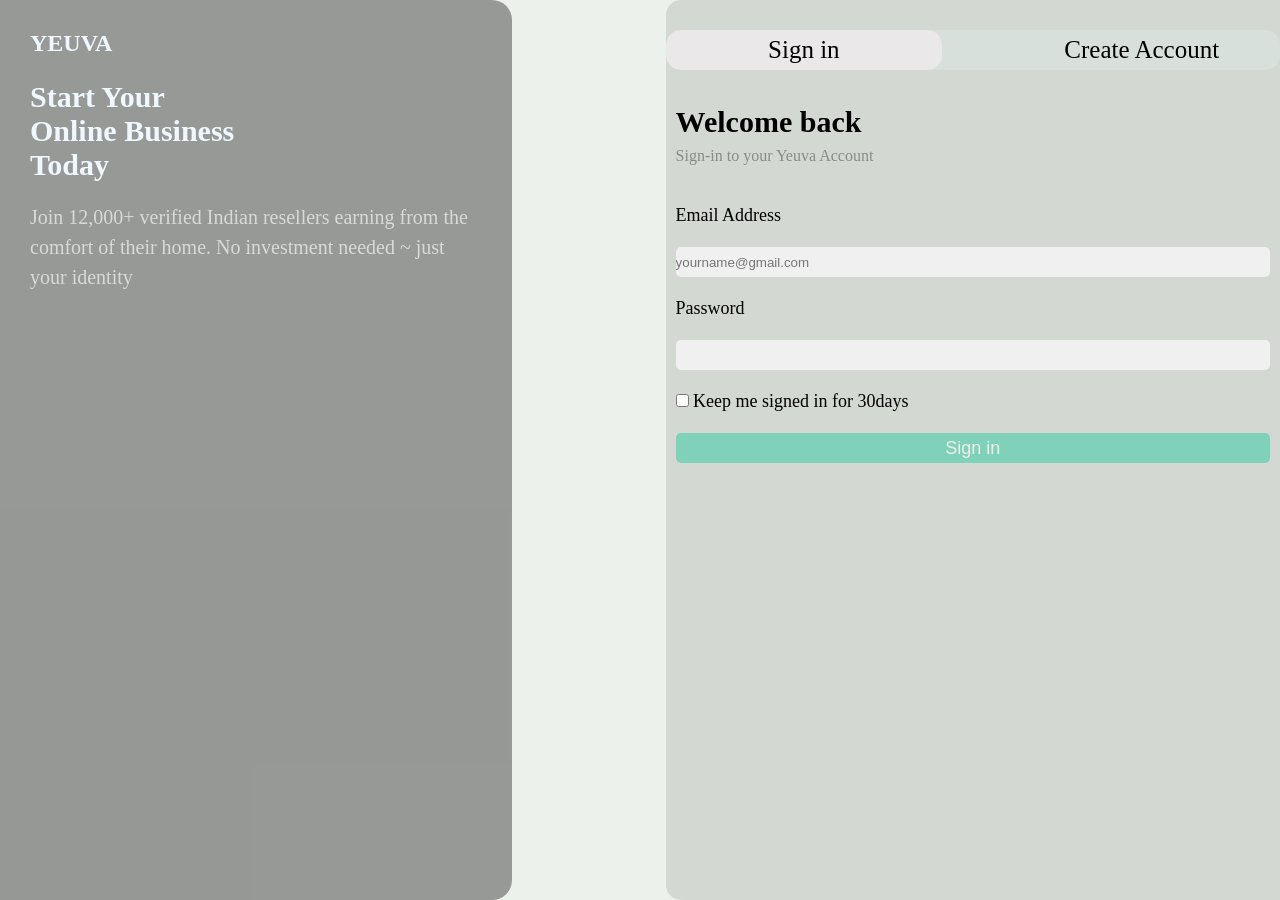
<file: sign-up.html>
<!doctype html>
<html lang="en">
  <head>
    <meta charset="UTF-8" />
    <meta name="viewport" content="width=device-width, initial-scale=1.0" />
    <title>Sign-up</title>
    <style>
      * {
        margin: 0;
        padding: 0;
        box-sizing: border-box;
      }

      .navbar {
        height: 50px;
        display: flex;
        align-items: center;
        padding-left: 50px;
      }

      .account-body {
        height: 100vh;
        display: flex;
        justify-content: center;
        background: #93ac882a;
      }

      .sign-up-box {
        height: 90%;
        width: 70%;
        background: #0000001b;
        border-radius: 15px;
      }

      .sign-create-box {
        height: 40px;
        width: 100%;
        background: #dae3dfd3;
        border-radius: 15px;
        overflow: hidden;
        display: flex;
        justify-content: space-between;
        margin-top: 30px;
      }

      .create-box {
        height: 100%;
        width: 45%;
        border-radius: 15px;
        display: flex;
        justify-content: center;
        align-items: center;
        font-size: 17px;
        cursor: pointer;
      }

      .sign-box {
        height: 100%;
        width: 45%;
        border-radius: 15px;
        display: flex;
        justify-content: center;
        align-items: center;
        font-size: 17px;
        cursor: pointer;
      }

      .welcome {
        margin-top: 35px;
        padding-left: 10px;
      }

      .welcome h3 {
        font-size: 30px;
      }

      .welcome p {
        margin-top: 8px;
        color: rgba(0, 0, 0, 0.358);
      }

      .sign-in-form {
        margin-left: 10px;
        margin-top: 40px;
        padding-right: 10px;
        font-size: large;
      }

      .input {
        border: none;
        border-radius: 5px;
        width: 100%;
        height: 30px;
        background: #f1f0f0;
      }

      .signn {
        background: #7fd2b9;
        color: rgb(238, 238, 235);
        font-size: large;
      }

      .company-advertise {
        display: none;
      }

      .create-form-box {
        display: none;
        margin-top: 30px;
        font-size: large;
      }

      .create-form-box h3 {
        font-size: 30px;
        margin-left: 10px;
      }

      .bg-active {
        background: #eae8e8;
      }

      @media (min-width: 1024px) {
        .navbar {
          display: none;
        }

        .account-body {
          justify-content: space-between;
        }

        .sign-up-box {
          height: 100vh;
          width: 48%;
          border-top-right-radius: 0px;
          border-bottom-right-radius: 0px;
        }

        .sign-box {
          font-size: 25px;
        }

        .create-box {
          font-size: 25px;
        }

        .company-advertise {
          display: block;
          height: 100vh;
          width: 40%;
          background: #0000005e;
          color: aliceblue;
          padding-left: 30px;
          padding-top: 30px;
          padding-right: 40px;
          border-top-right-radius: 20px;
          border-bottom-right-radius: 20px;
        }

        .company-name23 {
          display: block;
          height: 50px;
          font-size: x-large;
          font-weight: 800;
        }

        .company-advertise h2 {
          font-size: 30px;
        }

        .company-advertise p {
          font-size: 20px;
          margin-top: 20px;
          line-height: 30px;
          color: rgba(239, 242, 242, 0.729);
        }
      }
    </style>
  </head>

  <body>
    <nav class="navbar">YEUVA</nav>
    <div class="account-body">
      <div class="company-advertise">
        <div class="company-name23">YEUVA</div>
        <h2>Start Your <br />Online Business <br />Today</h2>
        <p>
          Join 12,000+ verified Indian resellers earning from the comfort of
          their home. No investment needed ~ just your identity
        </p>
      </div>
      <div class="sign-up-box">
        <div class="sign-create-box">
          <div class="sign-box bg-active">Sign in</div>
          <div class="create-box">Create Account</div>
        </div>
        <div class="welcome">
          <h3>Welcome back</h3>
          <p>Sign-in to your Yeuva Account</p>
        </div>
        <form action="" class="sign-in-form">
          <label for="">Email Address</label><br /><br />
          <input
            type="email"
            name=""
            id=""
            class="input"
            placeholder="yourname@gmail.com"
          /><br /><br />
          <label for="">Password</label><br /><br />
          <input type="password" name="" id="" class="input" /><br /><br />
          <input type="checkbox" name="" id="" />
          <label for="">Keep me signed in for 30days</label><br /><br />
          <input
            type="button"
            value="Sign in"
            class="input signn"
          /><br /><br />
        </form>
        <div class="create-form-box">
          <h3>Create your account</h3>

          <form action="" class="sign-in-form">
            <label for="">Full Name(as on Aadhar)</label><br /><br />
            <input
              type="text"
              placeholder="Dilip Yadav"
              class="input"
            /><br /><br />
            <label for="">Email Address</label><br /><br />
            <input
              type="email"
              name=""
              id=""
              class="input"
              placeholder="dilipyadav922908@gmail.com"
            /><br /><br />
            <label for="">Mobile Number</label><br /><br />
            <input
              type="tel"
              name=""
              id=""
              class="input"
              placeholder="9229081091"
            /><br /><br />
            <label for="">password</label><br /><br />
            <input
              type="password"
              name=""
              id=""
              class="input"
              placeholder="Min 8 characters"
            /><br /><br />
            <label for="">Confirm Password</label><br /><br />
            <input
              type="password"
              name=""
              id=""
              class="input"
              placeholder="Re-enter password"
            /><br /><br />
            <input type="button" value="Submit" class="input signn" />
          </form>
        </div>
      </div>
    </div>

    <script>
      const welcome = document.querySelector(".welcome");
      const createBox = document.querySelector(".create-box");
      const createFormBox = document.querySelector(".create-form-box");
      const signInForm = document.querySelector(".sign-in-form");
      const signBox = document.querySelector(".sign-box");

      createBox.addEventListener("click", () => {
        welcome.style.display = "none";
        signInForm.style.display = "none";
        createFormBox.style.display = "block";

        createBox.classList.add("bg-active");
        signBox.classList.remove("bg-active");
      });

      signBox.addEventListener("click", () => {
        createFormBox.style.display = "none";
        welcome.style.display = "block";
        signInForm.style.display = "block";
        createBox.classList.remove("bg-active");
        signBox.classList.add("bg-active");
      });
    </script>
  </body>
</html>
</file>
